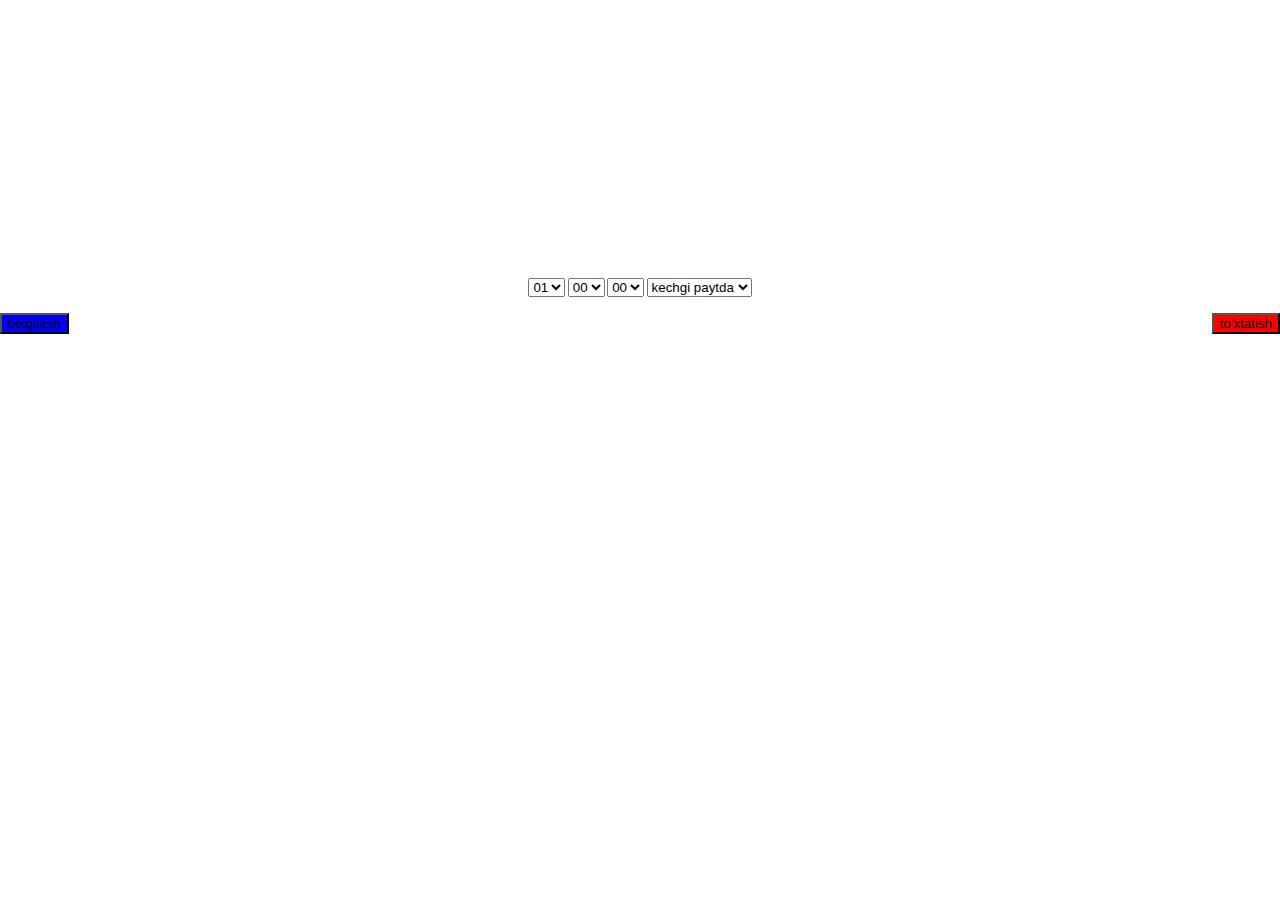
<file: hj.html>
<!DOCTYPE html>
<html lang="en">
<head>
    <meta charset="UTF-8">
    <meta http-equiv="X-UA-Compatible" content="IE=edge">
    <meta name="viewport" content="width=device-width, initial-scale=1.0">
    <title>Document</title>

		<link rel="stylesheet" href="sd.css">
	</head>
	<body>
		<div id='main-container'>
			<h2 id='clock'></h2>
		</div>

		<div id='alarm-container'>
			<h3>budulnik bulishi uchun jadval</h3>
				<label>
					<div>
					<select id='alarmhrs' ></select>
					</div>
				</label>
				<label>
					<div>
					<select id='alarmmins' ></select>
					</div>
				</label>
				<label>
					<div>
					<select id='alarmsecs' ></select>
					</div>
				</label>
				<label>
					<div>
						<select id="ampm">
							<option value="AM">kechgi paytda </option>
							<option value="PM">yoruqligda</option>
						</select>
					</div>
				</label>
				</div>
		</div>

		<div id='buttonHolder'>
			<div>
				<button  id='setButton' onClick='alarmSet()'>belgilash</button>
			</div>

			<div>
				<button  id='clearButton' onClick='alarmClear()'>to'xtatish</button>
			</div>
		</div>

		<script src="java.js"></script>
	</body>
</html>
</file>
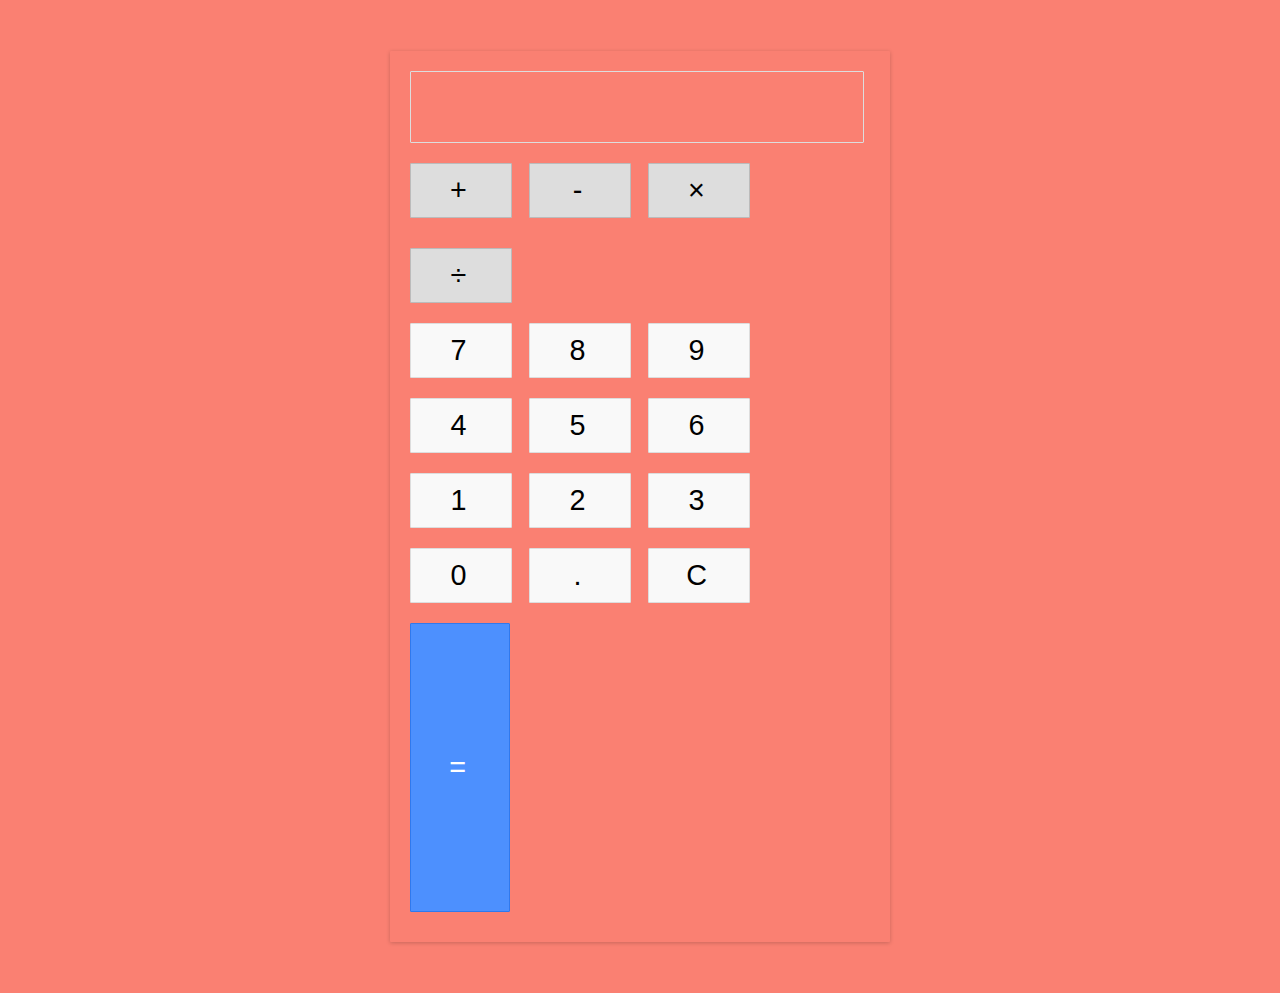
<file: inde.html>
<!DOCTYPE html>
<html lang="en">
<head>
    <meta charset="UTF-8">
    <meta http-equiv="X-UA-Compatible" content="IE=edge">
    <meta name="viewport" content="width=device-width, initial-scale=1.0">
    <title>Document</title>
    <link rel="stylesheet" href="sytl.css">
</head>
<body>
    <div class="calculator">
        <div class="input" id="input"></div>
        <div class="buttons">
          <div class="operators">
            <div>+</div>
            <div>-</div>
            <div>&times;</div>
            <div>&divide;</div>
          </div>
          <div class="leftPanel">
            <div class="numbers">
              <div>7</div>
              <div>8</div>
              <div>9</div>
            </div>
            <div class="numbers">
              <div>4</div>
              <div>5</div>
              <div>6</div>
            </div>
            <div class="numbers">
              <div>1</div>
              <div>2</div>
              <div>3</div>
            </div>
            <div class="numbers">
              <div>0</div>
              <div>.</div>
              <div id="clear">C</div>
            </div>
          </div>
          <div class="equal" id="result">=</div>
        </div>
      </div>
      <script src="scrip.js"></script>

</body>
</html>
</file>
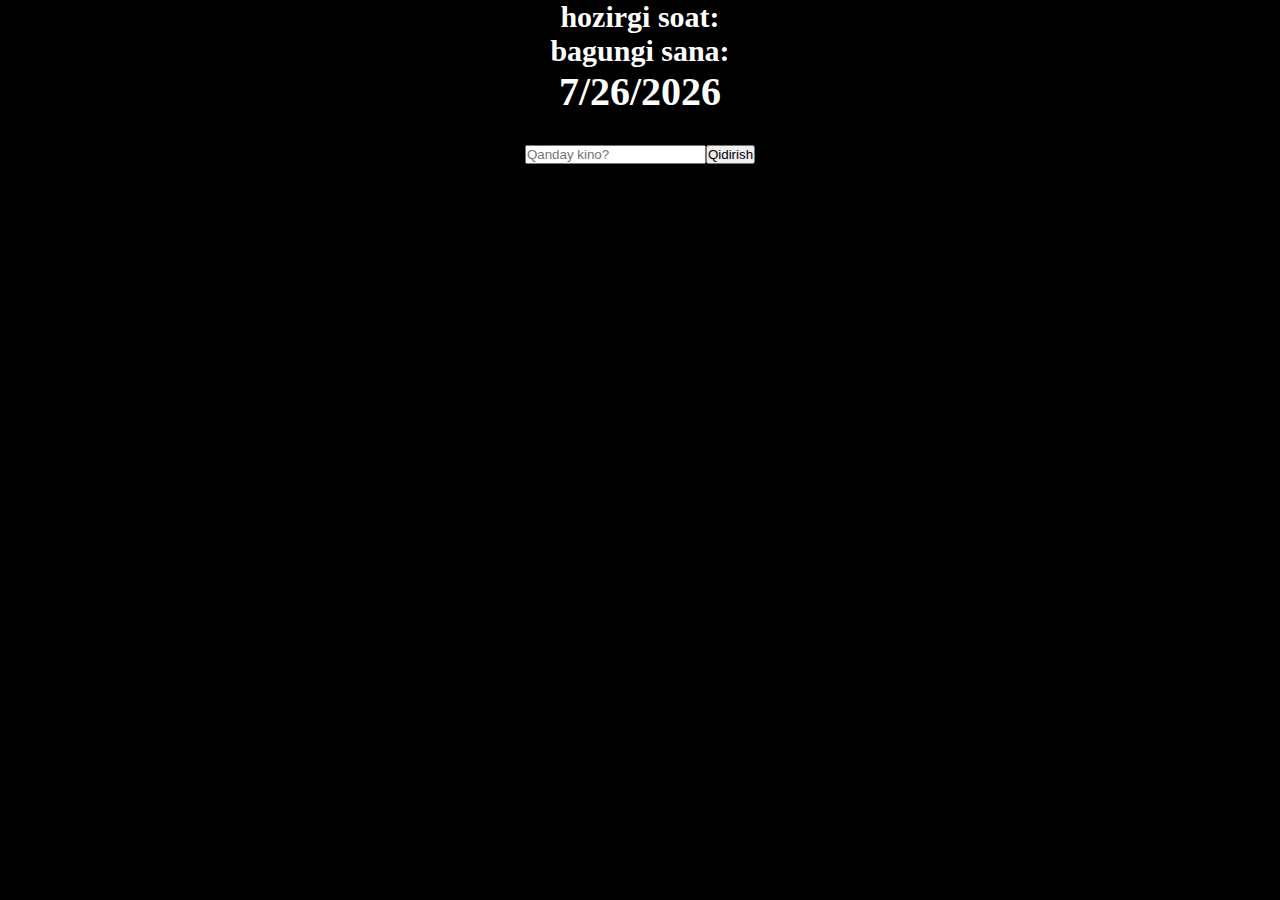
<file: kh.html>
<!DOCTYPE html>
<html lang="en">
<head>
    <meta charset="UTF-8">
    <meta http-equiv="X-UA-Compatible" content="IE=edge">
    <meta name="viewport" content="width=device-width, initial-scale=1.0">
    <title>Document</title>
    <link rel="stylesheet" href="sf.css">
</head>
<body>

    
<center id="gf">
    <h6 style="font-size:30px ;">hozirgi soat:</h6>
    <h3 id="clock" style="font-size: 40px;"></h3>

<h6 id="sana" style="font-size:30px ;">bagungi sana:</h6>
<h3 id="data" style="font-size: 40px;"></h3>

<script>
setInterval (function () {
let nov = new Date();
let date = document.getElementById("data");
date.innerHTML = nov.toLocaleDateString();
});

setInterval (function () {
let now = new Date();
let clock = document.getElementById("clock");
clock.innerHTML = now.toLocaleTimeString();
}, 1000);
</script>
</center>
    <div class="input-box">
        <input id="f" class="form-control w-50" type="text" placeholder="Qanday kino?">
        <button class="btn btn-danger" onclick="search_func()">Qidirish</button>
    </div>

    <div class="container kino-box">

    </div>

    <script>
        if('serviceWorker' in navigator) {
            navigator.serviceWorker.register('sw.js')
        }
    </script>
    
<script>
  let kinobox = document.querySelector(".kino-box")
function search_func() {
let input = document.querySelector("input")
fetch(`https://www.omdbapi.com/?s=${input.value}&apikey=787478be`)
.then(res => res.json())
.then(kinolar => {
    let barchaKino = kinolar.Search
    kinobox.innerHTML = ""
    kinobox.style.display = "flex";
    kinobox.style.flexWrap = "wrap";
    try {
        barchaKino.forEach(kino => {
            let div = document.createElement("div")
            div.setAttribute("class", "kino")
            div.innerHTML = `
            <div class="card m-3" style="width: 18rem;">
            <img class="card-img-top" src="${kino.Poster}" alt="Card image cap">
                <div class="card-body">
                    <h5 class="card-title">${kino.Title}</h5>
                    <p class="card-text">${kino.Year}</p>
                    <a href="#" class="btn btn-primary">Ko'proq ma'lumot</a>
                </div>
            </div>
            `
            kinobox.appendChild(div)
        })
    } catch (e) {
        alert("Kino topilmadi!!!")
    }
    ;
})
}

</script>
</body>
</html>
</file>
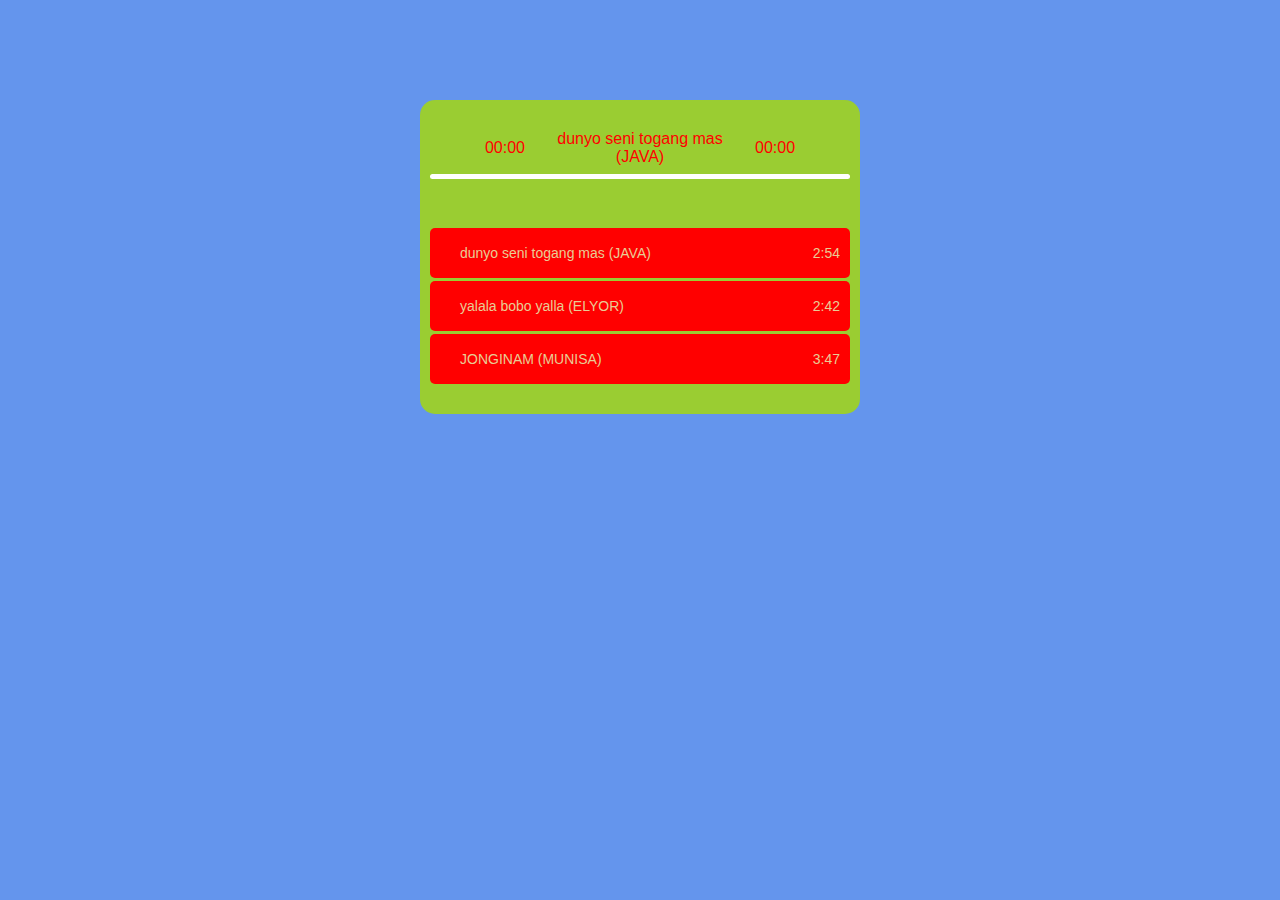
<file: kl.html>
<!DOCTYPE html>
<html lang="en" dir="ltr">
  <head>
    <meta charset="utf-8">
  <link rel="stylesheet" href="style.css">
    <script src="app.js" crossorigin="anonymous"></script>
    <title>MP3 Player</title>
    <link rel=stylesheet href="style.css" media=all> 
  </head>
  <body>


<audio id="myAudio" ontimeupdate="onTimeUpdate()">
 
  <source id="source-audio" src="" type="audio/mpeg">
  Your browser does not support the audio element.
</audio>

<div class="player-ctn">
  <div class="infos-ctn">
    <div class="timer">00:00</div>
    <div class="title"></div>
    <div class="duration">00:00</div>
  </div>
  <div id="myProgress">
    <div id="myBar"></div>
  </div>
  <div class="btn-ctn">
     <div class="btn-action first-btn" onclick="previous()">
        <div id="btn-faws-back">
          <i class='fas fa-step-backward'></i>
        </div>
     </div>
     <div class="btn-action" onclick="rewind()">
        <div id="btn-faws-rewind">
          <i class='fas fa-backward'></i>
        </div>
     </div>
     <div class="btn-action" onclick="toggleAudio()">
        <div id="btn-faws-play-pause">
          <i class='fas fa-play' id="icon-play"></i>
          <i class='fas fa-pause' id="icon-pause" style="display: none"></i>
        </div>
     </div>
     <div class="btn-play" onclick="forward()">
        <div id="btn-faws-forward">
          <i class='fas fa-forward'></i>
        </div>
     </div>
     <div class="btn-action" onclick="next()">
        <div id="btn-faws-next">
          <i class='fas fa-step-forward'></i>
        </div>
     </div>
     <div class="btn-mute" id="toggleMute" onclick="toggleMute()">
        <div id="btn-faws-volume">
          <i id="icon-vol-up" class='fas fa-volume-up'></i>
          <i id="icon-vol-mute" class='fas fa-volume-mute' style="display: none"></i>
        </div>
     </div>
  </div>
  <div class="playlist-ctn"></div>
</div>
<script src=app.js></script>

  </body>
</html>
</file>
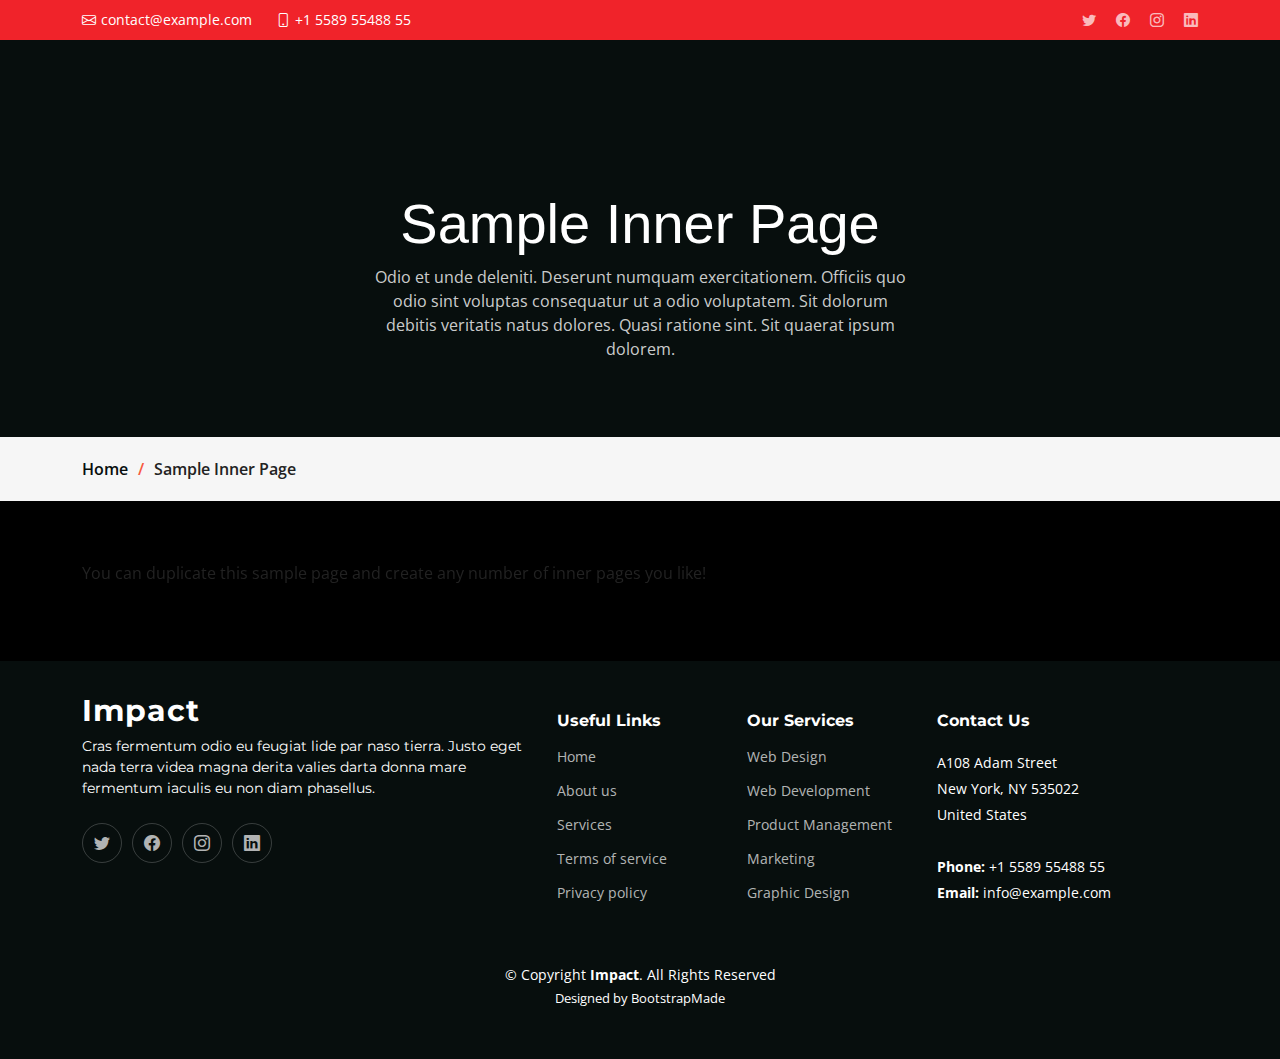
<file: sample-inner-page.html>
<!DOCTYPE html>
<html lang="en">

<head>
  <meta charset="utf-8">
  <meta content="width=device-width, initial-scale=1.0" name="viewport">

  <title>[Template] Sample Inner Page</title>
  <meta content="" name="description">
  <meta content="" name="keywords">

  <!-- Favicons -->
  <link href="assets/img/favicon.png" rel="icon">
  <link href="assets/img/apple-touch-icon.png" rel="apple-touch-icon">

  <!-- Google Fonts -->
  <link rel="preconnect" href="https://fonts.googleapis.com">
  <link rel="preconnect" href="https://fonts.gstatic.com" crossorigin>
  <link href="https://fonts.googleapis.com/css2?family=Open+Sans:ital,wght@0,300;0,400;0,500;0,600;0,700;1,300;1,400;1,600;1,700&family=Montserrat:ital,wght@0,300;0,400;0,500;0,600;0,700;1,300;1,400;1,500;1,600;1,700&family=Raleway:ital,wght@0,300;0,400;0,500;0,600;0,700;1,300;1,400;1,500;1,600;1,700&display=swap" rel="stylesheet">

  <!-- Vendor CSS Files -->
  <link href="assets/vendor/bootstrap/css/bootstrap.min.css" rel="stylesheet">
  <link href="assets/vendor/bootstrap-icons/bootstrap-icons.css" rel="stylesheet">
  <link href="assets/vendor/aos/aos.css" rel="stylesheet">
  <link href="assets/vendor/glightbox/css/glightbox.min.css" rel="stylesheet">
  <link href="assets/vendor/swiper/swiper-bundle.min.css" rel="stylesheet">

  <!-- Template Main CSS File -->
  <link href="assets/css/main.css" rel="stylesheet">

  <!-- =======================================================
  * Template Name: Impact - v1.1.1
  * Template URL: https://bootstrapmade.com/impact-bootstrap-business-website-template/
  * Author: BootstrapMade.com
  * License: https://bootstrapmade.com/license/
  ======================================================== -->
</head>

<body>

  <!-- ======= Header ======= -->
  <section id="topbar" class="topbar d-flex align-items-center">
    <div class="container d-flex justify-content-center justify-content-md-between">
      <div class="contact-info d-flex align-items-center">
        <i class="bi bi-envelope d-flex align-items-center"><a href="mailto:contact@example.com">contact@example.com</a></i>
        <i class="bi bi-phone d-flex align-items-center ms-4"><span>+1 5589 55488 55</span></i>
      </div>
      <div class="social-links d-none d-md-flex align-items-center">
        <a href="#" class="twitter"><i class="bi bi-twitter"></i></a>
        <a href="#" class="facebook"><i class="bi bi-facebook"></i></a>
        <a href="#" class="instagram"><i class="bi bi-instagram"></i></a>
        <a href="#" class="linkedin"><i class="bi bi-linkedin"></i></i></a>
      </div>
    </div>
  </section><!-- End Top Bar -->

  <header id="header" class="header d-flex align-items-center">

    <div class="container-fluid container-xl d-flex align-items-center justify-content-between">
      <a href="index.html" class="logo d-flex align-items-center">
        <!-- Uncomment the line below if you also wish to use an image logo -->
        <!-- <img src="assets/img/logo.png" alt=""> -->
        <h1>Impact<span>.</span></h1>
      </a>
      <nav id="navbar" class="navbar">
        <ul>
          <li><a href="#hero">Home</a></li>
          <li><a href="#about">About</a></li>
          <li><a href="#services">Services</a></li>
          <li><a href="#portfolio">Portfolio</a></li>
          <li><a href="#team">Team</a></li>
          <li><a href="blog.html">Blog</a></li>
          <li class="dropdown"><a href="#"><span>Drop Down</span> <i class="bi bi-chevron-down dropdown-indicator"></i></a>
            <ul>
              <li><a href="#">Drop Down 1</a></li>
              <li class="dropdown"><a href="#"><span>Deep Drop Down</span> <i class="bi bi-chevron-down dropdown-indicator"></i></a>
                <ul>
                  <li><a href="#">Deep Drop Down 1</a></li>
                  <li><a href="#">Deep Drop Down 2</a></li>
                  <li><a href="#">Deep Drop Down 3</a></li>
                  <li><a href="#">Deep Drop Down 4</a></li>
                  <li><a href="#">Deep Drop Down 5</a></li>
                </ul>
              </li>
              <li><a href="#">Drop Down 2</a></li>
              <li><a href="#">Drop Down 3</a></li>
              <li><a href="#">Drop Down 4</a></li>
            </ul>
          </li>
          <li><a href="#contact">Contact</a></li>
        </ul>
      </nav><!-- .navbar -->

      <i class="mobile-nav-toggle mobile-nav-show bi bi-list"></i>
      <i class="mobile-nav-toggle mobile-nav-hide d-none bi bi-x"></i>

    </div>
  </header><!-- End Header -->
  <!-- End Header -->

  <main id="main">

    <!-- ======= Breadcrumbs ======= -->
    <div class="breadcrumbs">
      <div class="page-header d-flex align-items-center" style="background-image: url('');">
        <div class="container position-relative">
          <div class="row d-flex justify-content-center">
            <div class="col-lg-6 text-center">
              <h2>Sample Inner Page</h2>
              <p>Odio et unde deleniti. Deserunt numquam exercitationem. Officiis quo odio sint voluptas consequatur ut a odio voluptatem. Sit dolorum debitis veritatis natus dolores. Quasi ratione sint. Sit quaerat ipsum dolorem.</p>
            </div>
          </div>
        </div>
      </div>
      <nav>
        <div class="container">
          <ol>
            <li><a href="index.html">Home</a></li>
            <li>Sample Inner Page</li>
          </ol>
        </div>
      </nav>
    </div><!-- End Breadcrumbs -->

    <section class="sample-page">
      <div class="container" data-aos="fade-up">

        <p>
          You can duplicate this sample page and create any number of inner pages you like!
        </p>

      </div>
    </section>

  </main><!-- End #main -->

  <!-- ======= Footer ======= -->
  <footer id="footer" class="footer">

    <div class="container">
      <div class="row gy-4">
        <div class="col-lg-5 col-md-12 footer-info">
          <a href="index.html" class="logo d-flex align-items-center">
            <span>Impact</span>
          </a>
          <p>Cras fermentum odio eu feugiat lide par naso tierra. Justo eget nada terra videa magna derita valies darta donna mare fermentum iaculis eu non diam phasellus.</p>
          <div class="social-links d-flex mt-4">
            <a href="#" class="twitter"><i class="bi bi-twitter"></i></a>
            <a href="#" class="facebook"><i class="bi bi-facebook"></i></a>
            <a href="#" class="instagram"><i class="bi bi-instagram"></i></a>
            <a href="#" class="linkedin"><i class="bi bi-linkedin"></i></a>
          </div>
        </div>

        <div class="col-lg-2 col-6 footer-links">
          <h4>Useful Links</h4>
          <ul>
            <li><a href="#">Home</a></li>
            <li><a href="#">About us</a></li>
            <li><a href="#">Services</a></li>
            <li><a href="#">Terms of service</a></li>
            <li><a href="#">Privacy policy</a></li>
          </ul>
        </div>

        <div class="col-lg-2 col-6 footer-links">
          <h4>Our Services</h4>
          <ul>
            <li><a href="#">Web Design</a></li>
            <li><a href="#">Web Development</a></li>
            <li><a href="#">Product Management</a></li>
            <li><a href="#">Marketing</a></li>
            <li><a href="#">Graphic Design</a></li>
          </ul>
        </div>

        <div class="col-lg-3 col-md-12 footer-contact text-center text-md-start">
          <h4>Contact Us</h4>
          <p>
            A108 Adam Street <br>
            New York, NY 535022<br>
            United States <br><br>
            <strong>Phone:</strong> +1 5589 55488 55<br>
            <strong>Email:</strong> info@example.com<br>
          </p>

        </div>

      </div>
    </div>

    <div class="container mt-4">
      <div class="copyright">
        &copy; Copyright <strong><span>Impact</span></strong>. All Rights Reserved
      </div>
      <div class="credits">
        <!-- All the links in the footer should remain intact. -->
        <!-- You can delete the links only if you purchased the pro version. -->
        <!-- Licensing information: https://bootstrapmade.com/license/ -->
        <!-- Purchase the pro version with working PHP/AJAX contact form: https://bootstrapmade.com/impact-bootstrap-business-website-template/ -->
        Designed by <a href="https://bootstrapmade.com/">BootstrapMade</a>
      </div>
    </div>

  </footer><!-- End Footer -->
  <!-- End Footer -->

  <a href="#" class="scroll-top d-flex align-items-center justify-content-center"><i class="bi bi-arrow-up-short"></i></a>

  <div id="preloader"></div>

  <!-- Vendor JS Files -->
  <script src="assets/vendor/bootstrap/js/bootstrap.bundle.min.js"></script>
  <script src="assets/vendor/aos/aos.js"></script>
  <script src="assets/vendor/glightbox/js/glightbox.min.js"></script>
  <script src="assets/vendor/purecounter/purecounter_vanilla.js"></script>
  <script src="assets/vendor/swiper/swiper-bundle.min.js"></script>
  <script src="assets/vendor/isotope-layout/isotope.pkgd.min.js"></script>
  <script src="assets/vendor/php-email-form/validate.js"></script>

  <!-- Template Main JS File -->
  <script src="assets/js/main.js"></script>

</body>

</html>
</file>
<file: sd.css>
* {
	box-sizing: border-box;
}

html {
    padding-top:50px;
}



body {
   
    margin: 0 auto;
    background: url('https://avatars.mds.yandex.net/i?id=7da9483d6472412b1c4f84afe944032d-4477047-images-thumbs&n=13');
    
    background-size: cover;
    background-position: center;
    background-repeat: no-repeat;
}

#clock {
    height:120px;
    font-size: 40px;
    font-family: arial;
    font-weight: bold;
    display: flex;
    justify-content: center;
    align-items: center;
  color: white;
}

h2 {
	text-align:center;
  

}

#alarm-container {
	text-align:center;
    font-family: Verdana;
    font-size: 0.6em;
    padding: 0.7em;
  color: white;
}

label {
	display:inline-block;
}

.timeofday {
    background-color: white;
}

.bigger {
    font-weight:bold;
    font-size: 18px;
}

#sounds {
    text-align: center;
    padding-top: 20px;
}

#setButton {
    float:left;
    background-color:blue;
    margin-top:10px;
}
#clearButton {
    float:right;
    background-color:red;
    margin-top:10px;
}
</file>
<file: sytl.css>
body {
    width: 500px;
    margin: 4% auto;
    font-family: 'Source Sans Pro', sans-serif;
    letter-spacing: 5px;
    font-size: 1.8rem;
    -moz-user-select: none;
    -webkit-user-select: none;
    -ms-user-select: none;
    background-color: salmon;
  }
  
  .calculator {
    padding: 20px;
    -webkit-box-shadow: 0px 1px 4px 0px rgba(0, 0, 0, 0.2);
    box-shadow: 0px 1px 4px 0px rgba(0, 0, 0, 0.2);
    border-radius: 1px;
  }
  
  .input {
    border: 1px solid #ddd;
    border-radius: 1px;
    height: 60px;
    padding-right: 15px;
    padding-top: 10px;
    text-align: right;
    margin-right: 6px;
    font-size: 2.5rem;
    overflow-x: auto;
    transition: all .2s ease-in-out;
  }
  
  .input:hover {
    border: 1px solid #bbb;
    -webkit-box-shadow: inset 0px 1px 4px 0px rgba(0, 0, 0, 0.2);
    box-shadow: inset 0px 1px 4px 0px rgba(0, 0, 0, 0.2);
  }
  
  .buttons {}
  
  .operators {}
  
  .operators div {
    display: inline-block;
    border: 1px solid #bbb;
    border-radius: 1px;
    width: 80px;
    text-align: center;
    padding: 10px;
    margin: 20px 4px 10px 0;
    cursor: pointer;
    background-color: #ddd;
    transition: border-color .2s ease-in-out, background-color .2s, box-shadow .2s;
  }
  
  .operators div:hover {
    background-color: black;
    -webkit-box-shadow: 0px 1px 4px 0px rgba(0, 0, 0, 0.2);
    box-shadow: 0px 1px 4px 0px rgba(0, 0, 0, 0.2);
    border-color: #aaa;
  }
  
  .operators div:active {
    font-weight: bold;
  }
  
  .leftPanel {
    display: inline-block;
  }
  
  .numbers div {
    display: inline-block;
    border: 1px solid #ddd;
    border-radius: 1px;
    width: 80px;
    text-align: center;
    padding: 10px;
    margin: 10px 4px 10px 0;
    cursor: pointer;
    background-color: #f9f9f9;
    transition: border-color .2s ease-in-out, background-color .2s, box-shadow .2s;
  }
  
  .numbers div:hover {
    background-color: #f1f1f1;
    -webkit-box-shadow: 0px 1px 4px 0px rgba(0, 0, 0, 0.2);
    box-shadow: 0px 1px 4px 0px rgba(0, 0, 0, 0.2);
    border-color: #bbb;
  }
  
  .numbers div:active {
    font-weight: bold;
  }
  
  div.equal {
    display: inline-block;
    border: 1px solid #3079ED;
    border-radius: 1px;
    width: 17%;
    text-align: center;
    padding: 127px 10px;
    margin: 10px 6px 10px 0;
    vertical-align: top;
    cursor: pointer;
    color: #FFF;
    background-color: #4d90fe;
    transition: all .2s ease-in-out;
  }
  
  div.equal:hover {
    background-color: #307CF9;
    -webkit-box-shadow: 0px 1px 4px 0px rgba(0, 0, 0, 0.2);
    box-shadow: 0px 1px 4px 0px rgba(0, 0, 0, 0.2);
    border-color: #1857BB;
  }
  
  div.equal:active {
    font-weight: bold;
  }
</file>
<file: sf.css>
* {
    margin: 0;
    padding: 0;
    box-sizing: border-box;
  }
  
  body {
    background-color: black;
    width: 100%;
    height: 100vh;
  }
  
  .input-box {
   
    margin: 100px;
    display: flex;
    justify-content: center;
    margin-top: 30px;
  }
center{
    
    color: white;
}
</file>
<file: style.css>
body{
  background-color: cornflowerblue;
  color: red;
  font-family: 'Roboto', sans-serif;
}
#myProgress {
  width: 420px;
   background-color: white; 
  cursor: pointer;
  border-radius: 10px;
}

#myBar {
  width: 0%;
  height: 5px;
  background-color: red;
  border-radius: 10px;
}

.logo {
  fill: red;
}

.btn-action{
  cursor: pointer;
  padding-top: 10px;
  width: 30px;
}

.btn-ctn, .infos-ctn{
  display: flex;
  align-items: center;
  justify-content: center;
}
.infos-ctn{
padding-top: 20px;
}

.btn-ctn > div {
 padding: 5px;
 margin-top: 18px;
 margin-bottom: 18px;
}

.infos-ctn > div {
 margin-bottom: 8px;
 color: red;
}

.first-btn{
  margin-left: 3px;
}

.duration{
  margin-left: 10px;
}

.title{
  margin-left: 10px;
  width: 210px;
  text-align: center;
}

.player-ctn{
  border-radius: 15px;
  width: 420px;
  padding: 10px;
  background-color: yellowgreen;
  margin:auto;
  margin-top: 100px;
}

.playlist-track-ctn{
  display: flex;
  background-color: red;
  margin-top: 3px;
  border-radius: 5px;
  cursor: pointer;
}
.playlist-track-ctn:last-child{
  
}

.playlist-track-ctn > div{
  margin:10px;
}
.playlist-info-track{
  width: 80%;
}
.playlist-info-track,.playlist-duration{
  padding-top: 7px;
  padding-bottom: 7px;
  color: #e9cc95;
  font-size: 14px;
  pointer-events: none;
}
.playlist-ctn{
   padding-bottom: 20px;
}
.active-track{
  background:red;
  color:  tomato !important;
  font-weight: bold;
  
}

.active-track > .playlist-info-track,.active-track >.playlist-duration,.active-track > .playlist-btn-play{
  color: tomato !important;
}


.playlist-btn-play{
  pointer-events: none;
  padding-top: 5px;
  padding-bottom: 5px;
}
.fas{
  color: red;
  font-size: 20px;
}
</file>
<file: assets/css/main.css>
:root {
  --font-default: "Open Sans", system-ui, -apple-system, "Segoe UI", Roboto, "Helvetica Neue", Arial, "Noto Sans", "Liberation Sans", sans-serif, "Apple Color Emoji", "Segoe UI Emoji", "Segoe UI Symbol", "Noto Color Emoji";
  --font-primary: "Montserrat", sans-serif;
  --font-secondary: "Poppins", sans-serif;
}

/* Colors */
:root {
  --color-default: #222222;
  --color-primary: #070e0d;
  --color-secondary: #f85a40;
}

/* Smooth scroll behavior */
:root {
  scroll-behavior: smooth;
}

/*--------------------------------------------------------------
# General
--------------------------------------------------------------*/
body {
  font-family: var(--font-default);
  color: var(--color-default);
  background-color: #000;
}

a {
  color: var(--color-primary);
  text-decoration: none;
}

a:hover {
  color: #217aad;
  text-decoration: none;
}

h1,
h2,
h3,
h4,
h5,
h6 {
  font-family: var(--font-primary);
}

/*--------------------------------------------------------------
# Sections & Section Header
--------------------------------------------------------------*/
section {
  padding: 60px 0;
  overflow: hidden;
}

.sections-bg {
  background-color: #f6f6f6;
}

.section-header {
  text-align: center;
  padding-bottom: 60px;
}


* {
margin: 0;
padding: 0;
box-sizing: border-box;
}

.container-fluid{
width: 410px;
margin: 50px auto;
padding: 10px;
margin-top: -300px;
margin-left: 100px;
}
.inputs {
padding: 2rem 0 2rem 0;
text-align: center;
justify-content: center;
}
.inputs input[type="text"] {
height: 3.5rem;
width: 20rem;
background: #212121;
font-weight: bold;
font-size: 1.1rem;
padding: 10px;
border: none;
background-color: white;
border: 2px solid #c2c2c2;
border-radius: 2px;
margin-right:4px ;
margin-left: 50px;
margin-top: 0px;
}
.inputs input[type="submit"] {
height: 3.2rem;
width: 6.5rem;
background: white;
font-weight: bold;
color: black;
font-size: 1.2rem;
margin-top: 20px;
border: none;
border-radius: 100px;
}
.display {
text-align: center;
width: 200px;
color: #16a864;
}
.wrapper {
margin: 0 9rem;
background-color: white;
height:150px;
margin: 50px auto;
border-radius: 2px;
height: 120px;
}
.wrapper h2{
padding: 5px 0;
text-align: center;
background: black;
color: white;
font-family: sans-serif;
}
.wrapper p{
margin:20px 20px;
margin-right: 20px;
text-align: left;
color: blueviolet;
font-size:23px;
}

.wrapper h2 span{
font-size: 26px;
color: white;
}
.wrapper p span{
color: green;
font-size: 25px;
}

#add {
outline: none;
background-color: blueviolet;
margin-left: 50px;
color: white;
}

#cityoutput {
margin-top: -100px;
outline: none;
width: 315px;
}

.wrapper {
margin-left:20px;
width: 200px;
border-radius: 10px;
margin-top: -130px;
width: 315px;
margin-left: -33px;
}

.section-header h2 {
  font-size: 32px;
  font-weight: 600;
  margin-bottom: 20px;
  padding-bottom: 20px;
  position: relative;
}

.section-header h2:after {
  content: "";
  position: absolute;
  display: block;
  width: 50px;
  height: 3px;
  background: var(--color-primary);
  left: 0;
  right: 0;
  bottom: 0;
  margin: auto;
}

.section-header p {
  margin-bottom: 0;
  color: #6f6f6f;
}

/*--------------------------------------------------------------
# Breadcrumbs
--------------------------------------------------------------*/
.breadcrumbs .page-header {
  padding: 60px 0 60px 0;
  min-height: 20vh;
  position: relative;
  background-color: var(--color-primary);
}

.breadcrumbs .page-header h2 {
  font-size: 56px;
  font-weight: 500;
  color: #fff;
  font-family: var(--font-secondary);
}

.breadcrumbs .page-header p {
  color: rgba(255, 255, 255, 0.8);
}

.breadcrumbs nav {
  background-color: #f6f6f6;
  padding: 20px 0;
}

.breadcrumbs nav ol {
  display: flex;
  flex-wrap: wrap;
  list-style: none;
  margin: 0;
  padding: 0;
  font-size: 16px;
  font-weight: 600;
  color: var(--color-default);
}

.breadcrumbs nav ol a {
  color: var(--color-primary);
  transition: 0.3s;
}

.breadcrumbs nav ol a:hover {
  text-decoration: underline;
}

.breadcrumbs nav ol li+li {
  padding-left: 10px;
}

.breadcrumbs nav ol li+li::before {
  display: inline-block;
  padding-right: 10px;
  color: var(--color-secondary);
  content: "/";
}

/*--------------------------------------------------------------
# Scroll top button
--------------------------------------------------------------*/
.scroll-top {
  position: fixed;
  visibility: hidden;
  opacity: 0;
  right: 15px;
  bottom: -15px;
  z-index: 99999;
  background: var(--color-secondary);
  width: 44px;
  height: 44px;
  border-radius: 50px;
  transition: all 0.4s;
}

.scroll-top i {
  font-size: 24px;
  color: #fff;
  line-height: 0;
}

.scroll-top:hover {
  background: rgba(248, 90, 64, 0.8);
  color: #fff;
}

.scroll-top.active {
  visibility: visible;
  opacity: 1;
  bottom: 15px;
}

/*--------------------------------------------------------------
# Preloader
--------------------------------------------------------------*/
#preloader {
  position: fixed;
  inset: 0;
  z-index: 999999;
  overflow: hidden;
  background: #fff;
  transition: all 0.6s ease-out;
}

#preloader:before {
  content: "";
  position: fixed;
  top: calc(50% - 30px);
  left: calc(50% - 30px);
  border: 6px solid #fff;
  border-color: var(--color-primary) transparent var(--color-primary) transparent;
  border-radius: 50%;
  width: 60px;
  height: 60px;
  -webkit-animation: animate-preloader 1.5s linear infinite;
  animation: animate-preloader 1.5s linear infinite;
}

@-webkit-keyframes animate-preloader {
  0% {
    transform: rotate(0deg);
  }

  100% {
    transform: rotate(360deg);
  }
}

@keyframes animate-preloader {
  0% {
    transform: rotate(0deg);
  }

  100% {
    transform: rotate(360deg);
  }
}

/*--------------------------------------------------------------
# Disable aos animation delay on mobile devices
--------------------------------------------------------------*/
@media screen and (max-width: 768px) {
  [data-aos-delay] {
    transition-delay: 0 !important;
  }
}

/*--------------------------------------------------------------
# Header
--------------------------------------------------------------*/
.topbar {
  background: #f0232a;
  height: 40px;
  font-size: 14px;
  transition: all 0.5s;
  color: #fff;
  padding: 0;
}

.topbar .contact-info i {
  font-style: normal;
  color: #fff;
  line-height: 0;
}

.topbar .contact-info i a,
.topbar .contact-info i span {
  padding-left: 5px;
  color: #fff;
}

@media (max-width: 575px) {

  .topbar .contact-info i a,
  .topbar .contact-info i span {
    font-size: 13px;
  }
}

.topbar .contact-info i a {
  line-height: 0;
  transition: 0.3s;
}

.topbar .contact-info i a:hover {
  color: #fff;
  text-decoration: underline;
}

.topbar .social-links a {
  color: rgba(255, 255, 255, 0.7);
  line-height: 0;
  transition: 0.3s;
  margin-left: 20px;
}

.topbar .social-links a:hover {
  color: #fff;
}

.header {
  transition: all 0.5s;
  z-index: 997;
  height: 90px;
  background-color: var(--color-primary);
}

.header.sticked {
  position: fixed;
  top: 0;
  right: 0;
  left: 0;
  height: 70px;
  box-shadow: 0px 2px 20px rgba(0, 0, 0, 0.1);
}

.header .logo img {
  max-height: 40px;
  margin-right: 6px;
}

.header .logo h1 {
  font-size: 30px;
  margin: 0;
  font-weight: 600;
  letter-spacing: 0.8px;
  color: #fff;
  font-family: var(--font-primary);
}

.header .logo h1 span {
  color: #f96f59;
}

.sticked-header-offset {
  margin-top: 70px;
}

section {
  scroll-margin-top: 70px;
}

/*--------------------------------------------------------------
# Desktop Navigation
--------------------------------------------------------------*/
@media (min-width: 1280px) {
  .navbar {
    padding: 0;
  }

  .navbar ul {
    margin: 0;
    padding: 0;
    display: flex;
    list-style: none;
    align-items: center;
  }

  .navbar li {
    position: relative;
  }

  .navbar>ul>li {
    white-space: nowrap;
    padding: 10px 0 10px 28px;
  }

  .navbar a,
  .navbar a:focus {
    display: flex;
    align-items: center;
    justify-content: space-between;
    padding: 0 3px;
    font-family: var(--font-secondary);
    font-size: 16px;
    font-weight: 600;
    color: rgba(255, 255, 255, 0.6);
    white-space: nowrap;
    transition: 0.3s;
    position: relative;
  }

  .navbar a i,
  .navbar a:focus i {
    font-size: 12px;
    line-height: 0;
    margin-left: 5px;
  }

  .navbar>ul>li>a:before {
    content: "";
    position: absolute;
    width: 100%;
    height: 2px;
    bottom: -6px;
    left: 0;
    background-color: var(--color-secondary);
    visibility: hidden;
    width: 0px;
    transition: all 0.3s ease-in-out 0s;
  }

  .navbar a:hover:before,
  .navbar li:hover>a:before,
  .navbar .active:before {
    visibility: visible;
    width: 100%;
  }

  .navbar a:hover,
  .navbar .active,
  .navbar .active:focus,
  .navbar li:hover>a {
    color: #fff;
  }

  .navbar .dropdown ul {
    display: block;
    position: absolute;
    left: 28px;
    top: calc(100% + 30px);
    margin: 0;
    padding: 10px 0;
    z-index: 99;
    opacity: 0;
    visibility: hidden;
    background: #fff;
    box-shadow: 0px 0px 30px rgba(127, 137, 161, 0.25);
    transition: 0.3s;
    border-radius: 4px;
  }

  .navbar .dropdown ul li {
    min-width: 200px;
  }

  .navbar .dropdown ul a {
    padding: 10px 20px;
    font-size: 15px;
    text-transform: none;
    font-weight: 600;
    color: #c70b0b;
  }

  .navbar .dropdown ul a i {
    font-size: 12px;
  }

  .navbar .dropdown ul a:hover,
  .navbar .dropdown ul .active:hover,
  .navbar .dropdown ul li:hover>a {
    color: var(--color-secondary);
  }

  .navbar .dropdown:hover>ul {
    opacity: 1;
    top: 100%;
    visibility: visible;
  }

  .navbar .dropdown .dropdown ul {
    top: 0;
    left: calc(100% - 30px);
    visibility: hidden;
  }

  .navbar .dropdown .dropdown:hover>ul {
    opacity: 1;
    top: 0;
    left: 100%;
    visibility: visible;
  }
}

@media (min-width: 1280px) and (max-width: 1366px) {
  .navbar .dropdown .dropdown ul {
    left: -90%;
  }

  .navbar .dropdown .dropdown:hover>ul {
    left: -100%;
  }
}

@media (min-width: 1280px) {

  .mobile-nav-show,
  .mobile-nav-hide {
    display: none;
  }
}

/*--------------------------------------------------------------
# Mobile Navigation
--------------------------------------------------------------*/
@media (max-width: 1279px) {
  .navbar {
    position: fixed;
    top: 0;
    right: -100%;
    width: 100%;
    max-width: 400px;
    bottom: 0;
    transition: 0.3s;
    z-index: 9997;
  }

  .navbar ul {
    position: absolute;
    inset: 0;
    padding: 50px 0 10px 0;
    margin: 0;
    background: rgba(194, 10, 10, 0.9);
    overflow-y: auto;
    transition: 0.3s;
    z-index: 9998;
  }

  .navbar a,
  .navbar a:focus {
    display: flex;
    align-items: center;
    justify-content: space-between;
    padding: 10px 20px;
    font-family: var(--font-primary);
    font-size: 15px;
    font-weight: 600;
    color: rgba(255, 255, 255, 0.7);
    white-space: nowrap;
    transition: 0.3s;
  }

  .navbar a i,
  .navbar a:focus i {
    font-size: 12px;
    line-height: 0;
    margin-left: 5px;
  }

  .navbar a:hover,
  .navbar .active,
  .navbar .active:focus,
  .navbar li:hover>a {
    color: #fff;
  }

  .navbar .getstarted,
  .navbar .getstarted:focus {
    background: var(--color-primary);
    padding: 8px 20px;
    border-radius: 4px;
    margin: 15px;
    color: #fff;
  }

  .navbar .getstarted:hover,
  .navbar .getstarted:focus:hover {
    color: #fff;
    background: rgba(160, 15, 17, 0.8);
  }

  .navbar .dropdown ul,
  .navbar .dropdown .dropdown ul {
    position: static;
    display: none;
    padding: 10px 0;
    margin: 10px 20px;
    transition: all 0.5s ease-in-out;
    background-color: #ea1919;
    border: 1px solid #d90808;
  }

  .navbar .dropdown>.dropdown-active,
  .navbar .dropdown .dropdown>.dropdown-active {
    display: block;
  }

  .mobile-nav-show {
    color: rgba(255, 255, 255, 0.6);
    font-size: 28px;
    cursor: pointer;
    line-height: 0;
    transition: 0.5s;
    z-index: 9999;
    margin-right: 10px;
  }

  .mobile-nav-hide {
    color: #fff;
    font-size: 32px;
    cursor: pointer;
    line-height: 0;
    transition: 0.5s;
    position: fixed;
    right: 20px;
    top: 20px;
    z-index: 9999;
  }

  .mobile-nav-active {
    overflow: hidden;
  }

  .mobile-nav-active .navbar {
    right: 0;
  }

  .mobile-nav-active .navbar:before {
    content: "";
    position: fixed;
    inset: 0;
    background: rgba(211, 12, 12, 0.8);
    z-index: 9996;
  }
}

/*--------------------------------------------------------------
# About Us Section
--------------------------------------------------------------*/
.about h3 {
  font-weight: 700;
  font-size: 28px;
  margin-bottom: 20px;
  font-family: var(--font-secondary);
}

.about .call-us {
  left: 10%;
  right: 10%;
  bottom: 0;
  background-color: #fff;
  box-shadow: 0px 2px 25px rgba(0, 0, 0, 0.08);
  padding: 20px;
  text-align: center;
}

.about .call-us h4 {
  font-size: 24px;
  font-weight: 700;
  margin-bottom: 5px;
}

.about .call-us p {
  font-size: 28px;
  font-weight: 700;
  color: var(--color-primary);
}

.about .content ul {
  list-style: none;
  padding: 0;
}

.about .content ul li {
  padding: 0 0 10px 30px;
  position: relative;
}

.about .content ul i {
  position: absolute;
  font-size: 20px;
  left: 0;
  top: -3px;
  color: var(--color-primary);
}

.about .content p:last-child {
  margin-bottom: 0;
}

.about .play-btn {
  width: 94px;
  height: 94px;
  background: radial-gradient(var(--color-primary) 50%, rgba(0, 131, 116, 0.4) 52%);
  border-radius: 50%;
  display: block;
  position: absolute;
  left: calc(50% - 47px);
  top: calc(50% - 47px);
  overflow: hidden;
}

.about .play-btn:before {
  content: "";
  position: absolute;
  width: 120px;
  height: 120px;
  -webkit-animation-delay: 0s;
  animation-delay: 0s;
  -webkit-animation: pulsate-btn 2s;
  animation: pulsate-btn 2s;
  -webkit-animation-direction: forwards;
  animation-direction: forwards;
  -webkit-animation-iteration-count: infinite;
  animation-iteration-count: infinite;
  -webkit-animation-timing-function: steps;
  animation-timing-function: steps;
  opacity: 1;
  border-radius: 50%;
  border: 5px solid rgba(0, 131, 116, 0.7);
  top: -15%;
  left: -15%;
  background: rgba(198, 16, 0, 0);
}

.about .play-btn:after {
  content: "";
  position: absolute;
  left: 50%;
  top: 50%;
  transform: translateX(-40%) translateY(-50%);
  width: 0;
  height: 0;
  border-top: 10px solid transparent;
  border-bottom: 10px solid transparent;
  border-left: 15px solid #fff;
  z-index: 100;
  transition: all 400ms cubic-bezier(0.55, 0.055, 0.675, 0.19);
}

.about .play-btn:hover:before {
  content: "";
  position: absolute;
  left: 50%;
  top: 50%;
  transform: translateX(-40%) translateY(-50%);
  width: 0;
  height: 0;
  border: none;
  border-top: 10px solid transparent;
  border-bottom: 10px solid transparent;
  border-left: 15px solid #fff;
  z-index: 200;
  -webkit-animation: none;
  animation: none;
  border-radius: 0;
}

.about .play-btn:hover:after {
  border-left: 15px solid var(--color-primary);
  transform: scale(20);
}

@-webkit-keyframes pulsate-btn {
  0% {
    transform: scale(0.6, 0.6);
    opacity: 1;
  }

  100% {
    transform: scale(1, 1);
    opacity: 0;
  }
}

@keyframes pulsate-btn {
  0% {
    transform: scale(0.6, 0.6);
    opacity: 1;
  }

  100% {
    transform: scale(1, 1);
    opacity: 0;
  }
}

/*--------------------------------------------------------------
# Clients Section
--------------------------------------------------------------*/
.clients {
  padding: 40px 0;
}

.clients .swiper {
  padding: 10px 0;
}

.clients .swiper-slide img {
  transition: 0.3s;
}

.clients .swiper-slide img:hover {
  transform: scale(1.1);
}

.clients .swiper-pagination {
  margin-top: 20px;
  position: relative;
}

.clients .swiper-pagination .swiper-pagination-bullet {
  width: 12px;
  height: 12px;
  background-color: #fff;
  opacity: 1;
  background-color: #ddd;
}

.clients .swiper-pagination .swiper-pagination-bullet-active {
  background-color: var(--color-primary);
}

/*--------------------------------------------------------------
# Stats Counter Section
--------------------------------------------------------------*/
.stats-counter {
  padding: 40px 0;
}

.stats-counter .stats-item {
  padding: 20px 0;
  border-bottom: 1px solid #e4e4e4;
}

.stats-counter .stats-item .purecounter {
  min-width: 90px;
  padding-right: 15px;
}

.stats-counter .stats-item i {
  font-size: 44px;
  line-height: 0;
  margin-right: 15px;
}

.stats-counter .stats-item span {
  font-size: 40px;
  display: block;
  font-weight: 700;
  color: var(--color-primary);
  line-height: 40px;
}

.stats-counter .stats-item p {
  margin: 0;
  font-family: var(--font-primary);
  font-size: 14px;
}

/*--------------------------------------------------------------
# Call To Action Section
--------------------------------------------------------------*/
.call-to-action .container {
  background: linear-gradient(rgba(0, 0, 0, 0.5), rgba(0, 0, 0, 0.5)), url("../img/cta-bg.jpg") center center;
  background-size: cover;
  padding: 100px 60px;
  border-radius: 15px;
  overflow: hidden;
}

.call-to-action h3 {
  color: #fff;
  font-size: 28px;
  font-weight: 700;
  margin-bottom: 20px;
}

.call-to-action p {
  color: #fff;
  margin-bottom: 20px;
}

.call-to-action .play-btn {
  width: 94px;
  height: 94px;
  margin-bottom: 20px;
  background: radial-gradient(var(--color-primary) 50%, rgba(0, 131, 116, 0.4) 52%);
  border-radius: 50%;
  display: inline-block;
  position: relative;
  overflow: hidden;
}

.call-to-action .play-btn:before {
  content: "";
  position: absolute;
  width: 120px;
  height: 120px;
  -webkit-animation-delay: 0s;
  animation-delay: 0s;
  -webkit-animation: pulsate-btn 2s;
  animation: pulsate-btn 2s;
  -webkit-animation-direction: forwards;
  animation-direction: forwards;
  -webkit-animation-iteration-count: infinite;
  animation-iteration-count: infinite;
  -webkit-animation-timing-function: steps;
  animation-timing-function: steps;
  opacity: 1;
  border-radius: 50%;
  border: 5px solid rgba(201, 10, 10, 0.7);
  top: -15%;
  left: -15%;
  background: rgba(198, 16, 0, 0);
}

.call-to-action .play-btn:after {
  content: "";
  position: absolute;
  left: 50%;
  top: 50%;
  transform: translateX(-40%) translateY(-50%);
  width: 0;
  height: 0;
  border-top: 10px solid transparent;
  border-bottom: 10px solid transparent;
  border-left: 15px solid #fff;
  z-index: 100;
  transition: all 400ms cubic-bezier(0.55, 0.055, 0.675, 0.19);
}

.call-to-action .play-btn:hover:before {
  content: "";
  position: absolute;
  left: 50%;
  top: 50%;
  transform: translateX(-40%) translateY(-50%);
  width: 0;
  height: 0;
  border: none;
  border-top: 10px solid transparent;
  border-bottom: 10px solid transparent;
  border-left: 15px solid #fff;
  z-index: 200;
  -webkit-animation: none;
  animation: none;
  border-radius: 0;
}

.call-to-action .play-btn:hover:after {
  border-left: 15px solid var(--color-primary);
  transform: scale(20);
}

.call-to-action .cta-btn {
  font-family: var(--font-primary);
  font-weight: 500;
  font-size: 16px;
  letter-spacing: 1px;
  display: inline-block;
  padding: 12px 48px;
  border-radius: 50px;
  transition: 0.5s;
  margin: 10px;
  border: 2px solid #fff;
  color: #fff;
}

.call-to-action .cta-btn:hover {
  background: var(--color-primary);
  border: 2px solid var(--color-primary);
}

@keyframes pulsate-btn {
  0% {
    transform: scale(0.6, 0.6);
    opacity: 1;
  }

  100% {
    transform: scale(1, 1);
    opacity: 0;
  }
}

/*--------------------------------------------------------------
# Our Services Section
--------------------------------------------------------------*/
.services {
  padding: 60px 0;
}

.services .service-item {
  padding: 40px;
  background: #fff;
  height: 100%;
  border-radius: 10px;
}

.services .service-item .icon {
  width: 48px;
  height: 48px;
  position: relative;
  margin-bottom: 50px;
}

.services .service-item .icon i {
  color: var(--color-default);
  font-size: 56px;
  transition: ease-in-out 0.3s;
  z-index: 2;
  position: relative;
}

.services .service-item .icon:before {
  position: absolute;
  content: "";
  height: 100%;
  width: 100%;
  background: #eeeeee;
  border-radius: 50px;
  z-index: 1;
  top: 10px;
  right: -20px;
  transition: 0.3s;
}

.services .service-item h3 {
  color: var(--color-default);
  font-weight: 700;
  margin: 0 0 20px 0;
  padding-bottom: 8px;
  font-size: 22px;
  position: relative;
  display: inline-block;
  border-bottom: 4px solid #eeeeee;
  transition: 0.3s;
}

.services .service-item p {
  line-height: 24px;
  font-size: 14px;
  margin-bottom: 0;
}

.services .service-item .readmore {
  margin-top: 15px;
  display: inline-block;
  color: var(--color-primary);
}

.services .service-item:hover .icon:before {
  background: #00b6a1;
}

.services .service-item:hover h3 {
  border-color: var(--color-primary);
}

/*--------------------------------------------------------------
# Testimonials Section
--------------------------------------------------------------*/
.testimonials .testimonial-wrap {
  padding-left: 10px;
}

.testimonials .testimonial-item {
  box-sizing: content-box;
  padding: 30px;
  margin: 30px 10px;
  box-shadow: 0px 0 15px rgba(0, 0, 0, 0.1);
  position: relative;
  background: #fff;
  border-radius: 10px;
}

.testimonials .testimonial-item .testimonial-img {
  width: 90px;
  border-radius: 50px;
  margin-right: 15px;
}

.testimonials .testimonial-item h3 {
  font-size: 18px;
  font-weight: bold;
  margin: 10px 0 5px 0;
  color: #000;
}

.testimonials .testimonial-item h4 {
  font-size: 14px;
  color: #999;
  margin: 0;
}

.testimonials .testimonial-item .stars {
  margin: 10px 0;
}

.testimonials .testimonial-item .stars i {
  color: #ffc107;
  margin: 0 1px;
}

.testimonials .testimonial-item .quote-icon-left,
.testimonials .testimonial-item .quote-icon-right {
  color: #009d8b;
  font-size: 26px;
  line-height: 0;
}

.testimonials .testimonial-item .quote-icon-left {
  display: inline-block;
  left: -5px;
  position: relative;
}

.testimonials .testimonial-item .quote-icon-right {
  display: inline-block;
  right: -5px;
  position: relative;
  top: 10px;
  transform: scale(-1, -1);
}

.testimonials .testimonial-item p {
  font-style: italic;
  margin: 15px auto 15px auto;
}

.testimonials .swiper-pagination {
  margin-top: 20px;
  position: relative;
}

.testimonials .swiper-pagination .swiper-pagination-bullet {
  width: 12px;
  height: 12px;
  background-color: rgba(0, 0, 0, 0.2);
  opacity: 1;
}

.testimonials .swiper-pagination .swiper-pagination-bullet-active {
  background-color: var(--color-primary);
}

@media (max-width: 767px) {
  .testimonials .testimonial-wrap {
    padding-left: 0;
  }

  .testimonials .testimonial-item {
    padding: 30px;
    margin: 15px;
  }

  .testimonials .testimonial-item .testimonial-img {
    position: static;
    left: auto;
  }
}

/*--------------------------------------------------------------
# Portfolio Section
--------------------------------------------------------------*/
.portfolio .portfolio-flters {
  padding: 0 0 20px 0;
  margin: 0 auto;
  list-style: none;
  text-align: center;
}

.portfolio .portfolio-flters li {
  cursor: pointer;
  display: inline-block;
  padding: 0;
  font-size: 18px;
  font-weight: 500;
  margin: 0 10px;
  line-height: 1;
  transition: all 0.3s ease-in-out;
}

.portfolio .portfolio-flters li:hover,
.portfolio .portfolio-flters li.filter-active {
  color: var(--color-primary);
}

.portfolio .portfolio-flters li:first-child {
  margin-left: 0;
}

.portfolio .portfolio-flters li:last-child {
  margin-right: 0;
}

@media (max-width: 575px) {
  .portfolio .portfolio-flters li {
    font-size: 14px;
    margin: 0 5px;
  }
}

.portfolio .portfolio-wrap {
  box-shadow: 0px 10px 30px rgba(0, 0, 0, 0.1);
  border-radius: 10px;
  height: 100%;
  overflow: hidden;
}

.portfolio .portfolio-wrap img {
  transition: 0.3s;
  position: relative;
  z-index: 1;
}

.portfolio .portfolio-wrap .portfolio-info {
  padding: 25px 20px;
  background-color: #fff;
  position: relative;
  border-top: 1px solid #f3f3f3;
  z-index: 2;
}

.portfolio .portfolio-wrap .portfolio-info h4 {
  font-size: 18px;
  font-weight: 600;
  padding-right: 50px;
}

.portfolio .portfolio-wrap .portfolio-info h4 a {
  color: var(--color-default);
  transition: 0.3s;
}

.portfolio .portfolio-wrap .portfolio-info h4 a:hover {
  color: var(--color-primary);
}

.portfolio .portfolio-wrap .portfolio-info p {
  color: #6c757d;
  font-size: 14px;
  margin-bottom: 0;
  padding-right: 50px;
}

.portfolio .portfolio-wrap:hover img {
  transform: scale(1.1);
}

/*--------------------------------------------------------------
# Portfolio Details Section
--------------------------------------------------------------*/
.portfolio-details .portfolio-details-slider img {
  width: 100%;
}

.portfolio-details .portfolio-details-slider .swiper-pagination .swiper-pagination-bullet {
  width: 12px;
  height: 12px;
  background-color: rgba(255, 255, 255, 0.7);
  opacity: 1;
}

.portfolio-details .portfolio-details-slider .swiper-pagination .swiper-pagination-bullet-active {
  background-color: var(--color-primary);
}

.portfolio-details .swiper-button-prev,
.portfolio-details .swiper-button-next {
  width: 48px;
  height: 48px;
}

.portfolio-details .swiper-button-prev:after,
.portfolio-details .swiper-button-next:after {
  color: rgba(255, 255, 255, 0.8);
  background-color: rgba(0, 0, 0, 0.2);
  font-size: 24px;
  border-radius: 50%;
  width: 48px;
  height: 48px;
  display: flex;
  align-items: center;
  justify-content: center;
  transition: 0.3s;
}

.portfolio-details .swiper-button-prev:hover:after,
.portfolio-details .swiper-button-next:hover:after {
  background-color: rgba(0, 0, 0, 0.6);
}

@media (max-width: 575px) {

  .portfolio-details .swiper-button-prev,
  .portfolio-details .swiper-button-next {
    display: none;
  }
}

.portfolio-details .portfolio-info h3 {
  font-size: 22px;
  font-weight: 700;
  margin-bottom: 20px;
  padding-bottom: 20px;
  position: relative;
}

.portfolio-details .portfolio-info h3:after {
  content: "";
  position: absolute;
  display: block;
  width: 50px;
  height: 3px;
  background: var(--color-primary);
  left: 0;
  bottom: 0;
}

.portfolio-details .portfolio-info ul {
  list-style: none;
  padding: 0;
  font-size: 15px;
}

.portfolio-details .portfolio-info ul li {
  display: flex;
  flex-direction: column;
  padding-bottom: 15px;
  font-size: 16px;
}

.portfolio-details .portfolio-info ul strong {
  text-transform: uppercase;
  font-weight: 400;
  color: #9c9c9c;
  font-size: 12px;
}

.portfolio-details .portfolio-info .btn-visit {
  padding: 8px 40px;
  background: var(--color-primary);
  color: #fff;
  border-radius: 50px;
  transition: 0.3s;
}

.portfolio-details .portfolio-info .btn-visit:hover {
  background: #e61414;
}

.portfolio-details .portfolio-description h2 {
  font-size: 26px;
  font-weight: 700;
  margin-bottom: 20px;
}

.portfolio-details .portfolio-description p {
  padding: 0;
}

.portfolio-details .portfolio-description .testimonial-item {
  padding: 30px 30px 0 30px;
  position: relative;
  background: white;
  height: 100%;
  margin-bottom: 50px;
}

.portfolio-details .portfolio-description .testimonial-item .testimonial-img {
  width: 90px;
  border-radius: 50px;
  border: 6px solid #fff;
  float: left;
  margin: 0 10px 0 0;
}

.portfolio-details .portfolio-description .testimonial-item h3 {
  font-size: 18px;
  font-weight: bold;
  margin: 15px 0 5px 0;
  padding-top: 20px;
}

.portfolio-details .portfolio-description .testimonial-item h4 {
  font-size: 14px;
  color: #6c757d;
  margin: 0;
}

.portfolio-details .portfolio-description .testimonial-item .quote-icon-left,
.portfolio-details .portfolio-description .testimonial-item .quote-icon-right {
  color: #c61313;
  font-size: 26px;
  line-height: 0;
}

.portfolio-details .portfolio-description .testimonial-item .quote-icon-left {
  display: inline-block;
  left: -5px;
  position: relative;
}

.portfolio-details .portfolio-description .testimonial-item .quote-icon-right {
  display: inline-block;
  right: -5px;
  position: relative;
  top: 10px;
  transform: scale(-1, -1);
}

.portfolio-details .portfolio-description .testimonial-item p {
  font-style: italic;
  margin: 0 0 15px 0 0 0;
  padding: 0;
}

/*--------------------------------------------------------------
# Our Team Section
--------------------------------------------------------------*/
.team .member {
  text-align: center;
  background: #fff;
  border-radius: 10px;
  padding: 15px;
  overflow: hidden;
  box-shadow: 0px 2px 25px rgba(0, 0, 0, 0.1);
}

.team .member img {
  border-radius: 10px;
  overflow: hidden;
}

.team .member .member-content {
  padding: 0 20px 30px 20px;
}

.team .member h4 {
  font-weight: 700;
  margin-top: 16px;
  margin-bottom: 2px;
  font-size: 20px;
}

.team .member span {
  font-style: italic;
  display: block;
  font-size: 14px;
  color: #6c757d;
}

.team .member p {
  padding-top: 10px;
  font-size: 14px;
  font-style: italic;
  color: #6c757d;
}

.team .member .social {
  margin-top: 15px;
  margin-bottom: 10px;
  display: flex;
  align-items: center;
  justify-content: space-around;
}

.team .member .social a {
  color: #a2a2a2;
  transition: 0.3s;
  border-radius: 50%;
  width: 40px;
  height: 40px;
  display: flex;
  align-items: center;
  justify-content: center;
  border: 1px solid #bbbbbb;
}

.team .member .social a:hover {
  color: var(--color-primary);
  border-color: var(--color-primary);
}

.team .member .social i {
  font-size: 18px;
  margin: 0 2px;
}

/*--------------------------------------------------------------
# Pricing Section
--------------------------------------------------------------*/
.pricing .pricing-item {
  padding: 60px 40px;
  box-shadow: 0 3px 20px -2px rgba(108, 117, 125, 0.15);
  background: #fff;
  height: 100%;
  position: relative;
  border-radius: 15px;
}

.pricing h3 {
  font-weight: 600;
  margin-bottom: 15px;
  font-size: 20px;
  color: #555555;
  text-align: center;
}

.pricing .icon {
  margin: 30px auto 30px auto;
  width: 70px;
  height: 70px;
  background: var(--color-primary);
  border-radius: 50%;
  display: flex;
  align-items: center;
  justify-content: center;
  transition: 0.3s;
  transform-style: preserve-3d;
}

.pricing .icon i {
  color: #fff;
  font-size: 28px;
  transition: ease-in-out 0.3s;
  line-height: 0;
}

.pricing .icon::before {
  position: absolute;
  content: "";
  height: 86px;
  width: 86px;
  border-radius: 50%;
  background: #87c1bb;
  transition: all 0.3s ease-out 0s;
  transform: translateZ(-1px);
}

.pricing .icon::after {
  position: absolute;
  content: "";
  height: 102px;
  width: 102px;
  border-radius: 50%;
  background: #d2eeeb;
  transition: all 0.3s ease-out 0s;
  transform: translateZ(-2px);
}

.pricing h4 {
  font-size: 48px;
  color: var(--color-secondary);
  font-weight: 700;
  font-family: var(--font-secondary);
  margin-bottom: 0;
  text-align: center;
}

.pricing h4 sup {
  font-size: 28px;
}

.pricing h4 span {
  color: rgba(108, 117, 125, 0.8);
  font-size: 18px;
  font-weight: 400;
}

.pricing ul {
  padding: 20px 0;
  list-style: none;
  color: #6c757d;
  text-align: left;
  line-height: 20px;
}

.pricing ul li {
  padding: 10px 0;
  display: flex;
  align-items: center;
}

.pricing ul i {
  color: #059652;
  font-size: 24px;
  padding-right: 3px;
}

.pricing ul .na {
  color: rgba(108, 117, 125, 0.5);
}

.pricing ul .na i {
  color: rgba(108, 117, 125, 0.5);
}

.pricing ul .na span {
  text-decoration: line-through;
}

.pricing .buy-btn {
  display: inline-block;
  padding: 10px 40px;
  border-radius: 50px;
  color: var(--color-primary);
  border: 1px solid rgba(0, 131, 116, 0.2);
  transition: none;
  font-size: 16px;
  font-weight: 600;
  font-family: var(--font-primary);
  transition: 0.3s;
}

.pricing .buy-btn:hover {
  background: var(--color-primary);
  color: #fff;
}

.pricing .featured {
  z-index: 10;
  border: 3px solid var(--color-primary);
}

@media (min-width: 992px) {
  .pricing .featured {
    transform: scale(1.15);
  }
}

/*--------------------------------------------------------------
# Frequently Asked Questions Section
--------------------------------------------------------------*/
.faq .content h3 {
  font-weight: 400;
  font-size: 34px;
}

.faq .content h4 {
  font-size: 20px;
  font-weight: 700;
  margin-top: 5px;
}

.faq .content p {
  font-size: 15px;
  color: #6c757d;
}

.faq .accordion-item {
  border: 0;
  margin-bottom: 20px;
  box-shadow: 0px 5px 25px 0px rgba(0, 0, 0, 0.06);
  border-radius: 10px;
}

.faq .accordion-item:last-child {
  margin-bottom: 0;
}

.faq .accordion-collapse {
  border: 0;
}

.faq .accordion-button {
  padding: 20px 50px 20px 20px;
  font-weight: 600;
  border: 0;
  font-size: 18px;
  line-height: 24px;
  color: var(--color-default);
  text-align: left;
  background: #fff;
  box-shadow: none;
  border-radius: 10px;
}

.faq .accordion-button .num {
  padding-right: 10px;
  font-size: 20px;
  line-height: 0;
  color: var(--color-primary);
}

.faq .accordion-button:not(.collapsed) {
  color: var(--color-primary);
  border-bottom: 0;
  box-shadow: none;
}

.faq .accordion-button:after {
  position: absolute;
  right: 20px;
  top: 20px;
}

.faq .accordion-body {
  padding: 0 40px 30px 45px;
  border: 0;
  border-radius: 10px;
  background: #fff;
  box-shadow: none;
}

/*--------------------------------------------------------------
# Recent Blog Posts Section
--------------------------------------------------------------*/
.recent-posts article {
  box-shadow: 0 4px 16px rgba(0, 0, 0, 0.1);
  background-color: #fff;
  padding: 30px;
  height: 100%;
  border-radius: 10px;
  overflow: hidden;
}

.recent-posts .post-img {
  max-height: 240px;
  margin: -30px -30px 15px -30px;
  overflow: hidden;
}

.recent-posts .post-category {
  font-size: 16px;
  color: #6f6f6f;
  margin-bottom: 10px;
}

.recent-posts .title {
  font-size: 22px;
  font-weight: 700;
  padding: 0;
  margin: 0 0 20px 0;
}

.recent-posts .title a {
  color: var(--color-default);
  transition: 0.3s;
}

.recent-posts .title a:hover {
  color: var(--color-primary);
}

.recent-posts .post-author-img {
  width: 50px;
  border-radius: 50%;
  margin-right: 15px;
}

.recent-posts .post-author {
  font-weight: 600;
  margin-bottom: 5px;
}

.recent-posts .post-date {
  font-size: 14px;
  color: #3c3c3c;
  margin-bottom: 0;
}

/*--------------------------------------------------------------
# Contact Section
--------------------------------------------------------------*/
.contact .info-container {
  background-color: var(--color-primary);
  height: 100%;
  padding: 20px;
  border-radius: 10px 0 0 10px;
  box-shadow: 0px 2px 25px rgba(0, 0, 0, 0.1);
}

.contact .info-item {
  width: 100%;
  background-color: #009282;
  margin-bottom: 20px;
  padding: 20px;
  border-radius: 10px;
  color: #fff;
}

.contact .info-item:last-child {
  margin-bottom: 0;
}

.contact .info-item i {
  font-size: 20px;
  color: #fff;
  float: left;
  width: 44px;
  height: 44px;
  background-color: rgba(255, 255, 255, 0.2);
  display: flex;
  justify-content: center;
  align-items: center;
  border-radius: 50px;
  transition: all 0.3s ease-in-out;
  margin-right: 15px;
}

.contact .info-item h4 {
  padding: 0;
  font-size: 20px;
  font-weight: 600;
  margin-bottom: 5px;
}

.contact .info-item p {
  padding: 0;
  margin-bottom: 0;
  font-size: 14px;
}

.contact .info-item:hover i {
  background: #fff;
  color: var(--color-primary);
}

.contact .php-email-form {
  width: 100%;
  height: 100%;
  background: #fff;
  box-shadow: 0px 2px 25px rgba(0, 0, 0, 0.1);
  padding: 30px;
  border-radius: 0 10px 10px 0;
}

.contact .php-email-form .form-group {
  padding-bottom: 8px;
}

.contact .php-email-form .error-message {
  display: none;
  color: #fff;
  background: #df1529;
  text-align: left;
  padding: 15px;
  font-weight: 600;
}

.contact .php-email-form .error-message br+br {
  margin-top: 25px;
}

.contact .php-email-form .sent-message {
  display: none;
  color: #fff;
  background: #059652;
  text-align: center;
  padding: 15px;
  font-weight: 600;
}

.contact .php-email-form .loading {
  display: none;
  background: #fff;
  text-align: center;
  padding: 15px;
}

.contact .php-email-form .loading:before {
  content: "";
  display: inline-block;
  border-radius: 50%;
  width: 24px;
  height: 24px;
  margin: 0 10px -6px 0;
  border: 3px solid #960505;
  border-top-color: #fff;
  -webkit-animation: animate-loading 1s linear infinite;
  animation: animate-loading 1s linear infinite;
}

.contact .php-email-form input,
.contact .php-email-form textarea {
  border-radius: 0;
  box-shadow: none;
  font-size: 14px;
}

.contact .php-email-form input[type=text],
.contact .php-email-form input[type=email],
.contact .php-email-form textarea {
  padding: 12px 15px;
}

.contact .php-email-form input[type=text]:focus,
.contact .php-email-form input[type=email]:focus,
.contact .php-email-form textarea:focus {
  border-color: var(--color-primary);
}

.contact .php-email-form textarea {
  padding: 10px 12px;
}

.contact .php-email-form button[type=submit] {
  background: var(--color-primary);
  border: 0;
  padding: 14px 45px;
  color: #fff;
  transition: 0.4s;
  border-radius: 50px;
}

.contact .php-email-form button[type=submit]:hover {
  background: rgba(0, 131, 116, 0.8);
}

@-webkit-keyframes animate-loading {
  0% {
    transform: rotate(0deg);
  }

  100% {
    transform: rotate(360deg);
  }
}

@keyframes animate-loading {
  0% {
    transform: rotate(0deg);
  }

  100% {
    transform: rotate(360deg);
  }
}

/*--------------------------------------------------------------
# Hero Section
--------------------------------------------------------------*/
.hero {
  width: 100%;
  position: relative;
  background: var(--color-primary);
  padding: 60px 0 0 0;
}

@media (min-width: 1365px) {
  .hero {
    background-attachment: fixed;
  }
}

.hero h2 {
  font-size: 48px;
  font-weight: 700;
  margin-bottom: 20px;
  color: #fff;
}

.hero p {
  color: rgba(255, 255, 255, 0.6);
  font-weight: 400;
  margin-bottom: 30px;
}

.hero .btn-get-started {
  font-family: var(--font-primary);
  font-weight: 500;
  font-size: 15px;
  letter-spacing: 1px;
  display: inline-block;
  padding: 14px 40px;
  border-radius: 50px;
  transition: 0.3s;
  color: #fff;
  background: rgba(255, 255, 255, 0.1);
  box-shadow: 0 0 15px rgba(0, 0, 0, 0.08);
  border: 2px solid rgba(255, 255, 255, 0.1);
}

.hero .btn-get-started:hover {
  border-color: rgba(255, 255, 255, 0.5);
}

.hero .btn-watch-video {
  font-size: 16px;
  transition: 0.5s;
  margin-left: 25px;
  color: #fff;
  font-weight: 600;
}

.hero .btn-watch-video i {
  color: rgba(255, 255, 255, 0.5);
  font-size: 32px;
  transition: 0.3s;
  line-height: 0;
  margin-right: 8px;
}

.hero .btn-watch-video:hover i {
  color: #fff;
}

@media (max-width: 640px) {
  .hero h2 {
    font-size: 36px;
  }

  .hero .btn-get-started,
  .hero .btn-watch-video {
    font-size: 14px;
  }
}

.hero .icon-boxes {
  padding-bottom: 60px;
}

@media (min-width: 1200px) {
  .hero .icon-boxes:before {
    content: "";
    position: absolute;
    bottom: 0;
    left: 0;
    right: 0;
    height: calc(50% + 20px);
    background-color: #fff;
  }
}

.hero .icon-box {
  padding: 60px 30px;
  position: relative;
  overflow: hidden;
  background: #008d7d;
  box-shadow: 0 0 29px 0 rgba(0, 0, 0, 0.08);
  transition: all 0.3s ease-in-out;
  border-radius: 8px;
  z-index: 1;
  height: 100%;
  width: 100%;
  text-align: center;
}

.hero .icon-box .title {
  font-weight: 700;
  margin-bottom: 15px;
  font-size: 24px;
}

.hero .icon-box .title a {
  color: #fff;
  transition: 0.3s;
}

.hero .icon-box .icon {
  margin-bottom: 20px;
  padding-top: 10px;
  display: inline-block;
  transition: all 0.3s ease-in-out;
  font-size: 48px;
  line-height: 1;
  color: rgba(255, 255, 255, 0.6);
}

.hero .icon-box:hover {
  background: #009786;
}

.hero .icon-box:hover .title a,
.hero .icon-box:hover .icon {
  color: #fff;
}

/*--------------------------------------------------------------
# Blog
--------------------------------------------------------------*/
.blog .blog-pagination {
  margin-top: 30px;
  color: #555555;
}

.blog .blog-pagination ul {
  display: flex;
  padding: 0;
  margin: 0;
  list-style: none;
}

.blog .blog-pagination li {
  margin: 0 5px;
  transition: 0.3s;
  border-radius: 10px;
}

.blog .blog-pagination li a {
  color: var(--color-default);
  padding: 7px 16px;
  display: flex;
  align-items: center;
  justify-content: center;
}

.blog .blog-pagination li.active,
.blog .blog-pagination li:hover {
  background: var(--color-primary);
  color: #fff;
}

.blog .blog-pagination li.active a,
.blog .blog-pagination li:hover a {
  color: var(--color-white);
}

/*--------------------------------------------------------------
# Blog Posts List
--------------------------------------------------------------*/
.blog .posts-list article {
  box-shadow: 0 4px 16px rgba(0, 0, 0, 0.1);
  padding: 30px;
  height: 100%;
  border-radius: 10px;
  overflow: hidden;
}

.blog .posts-list .post-img {
  max-height: 240px;
  margin: -30px -30px 15px -30px;
  overflow: hidden;
}

.blog .posts-list .post-category {
  font-size: 16px;
  color: #555555;
  margin-bottom: 10px;
}

.blog .posts-list .title {
  font-size: 22px;
  font-weight: 700;
  padding: 0;
  margin: 0 0 20px 0;
}

.blog .posts-list .title a {
  color: var(--color-default);
  transition: 0.3s;
}

.blog .posts-list .title a:hover {
  color: var(--color-primary);
}

.blog .posts-list .post-author-img {
  width: 50px;
  border-radius: 50%;
  margin-right: 15px;
}

.blog .posts-list .post-author-list {
  font-weight: 600;
  margin-bottom: 5px;
}

.blog .posts-list .post-date {
  font-size: 14px;
  color: #3c3c3c;
  margin-bottom: 0;
}

/*--------------------------------------------------------------
# Blog Details
--------------------------------------------------------------*/
.blog .blog-details {
  box-shadow: 0 4px 16px rgba(0, 0, 0, 0.1);
  padding: 30px;
  border-radius: 10px;
}

.blog .blog-details .post-img {
  margin: -30px -30px 20px -30px;
  overflow: hidden;
  border-radius: 10px 10px 0 0;
}

.blog .blog-details .title {
  font-size: 28px;
  font-weight: 700;
  padding: 0;
  margin: 20px 0 0 0;
  color: var(--color-default);
}

.blog .blog-details .content {
  margin-top: 20px;
}

.blog .blog-details .content h3 {
  font-size: 22px;
  margin-top: 30px;
  font-weight: bold;
}

.blog .blog-details .content blockquote {
  overflow: hidden;
  background-color: rgba(34, 34, 34, 0.06);
  padding: 60px;
  position: relative;
  text-align: center;
  margin: 20px 0;
}

.blog .blog-details .content blockquote p {
  color: var(--color-default);
  line-height: 1.6;
  margin-bottom: 0;
  font-style: italic;
  font-weight: 500;
  font-size: 22px;
}

.blog .blog-details .content blockquote:after {
  content: "";
  position: absolute;
  left: 0;
  top: 0;
  bottom: 0;
  width: 3px;
  background-color: var(--color-secondary);
  margin-top: 20px;
  margin-bottom: 20px;
}

.blog .blog-details .meta-top {
  margin-top: 20px;
  color: #6c757d;
}

.blog .blog-details .meta-top ul {
  display: flex;
  flex-wrap: wrap;
  list-style: none;
  align-items: center;
  padding: 0;
  margin: 0;
}

.blog .blog-details .meta-top ul li+li {
  padding-left: 20px;
}

.blog .blog-details .meta-top i {
  font-size: 16px;
  margin-right: 8px;
  line-height: 0;
  color: var(--color-primary);
}

.blog .blog-details .meta-top a {
  color: #6c757d;
  font-size: 14px;
  display: inline-block;
  line-height: 1;
}

.blog .blog-details .meta-bottom {
  padding-top: 10px;
  border-top: 1px solid rgba(34, 34, 34, 0.15);
}

.blog .blog-details .meta-bottom i {
  color: #555555;
  display: inline;
}

.blog .blog-details .meta-bottom a {
  color: rgba(34, 34, 34, 0.8);
  transition: 0.3s;
}

.blog .blog-details .meta-bottom a:hover {
  color: var(--color-primary);
}

.blog .blog-details .meta-bottom .cats {
  list-style: none;
  display: inline;
  padding: 0 20px 0 0;
  font-size: 14px;
}

.blog .blog-details .meta-bottom .cats li {
  display: inline-block;
}

.blog .blog-details .meta-bottom .tags {
  list-style: none;
  display: inline;
  padding: 0;
  font-size: 14px;
}

.blog .blog-details .meta-bottom .tags li {
  display: inline-block;
}

.blog .blog-details .meta-bottom .tags li+li::before {
  padding-right: 6px;
  color: var(--color-default);
  content: ",";
}

.blog .blog-details .meta-bottom .share {
  font-size: 16px;
}

.blog .blog-details .meta-bottom .share i {
  padding-left: 5px;
}

.blog .post-author {
  padding: 20px;
  margin-top: 30px;
  box-shadow: 0 4px 16px rgba(0, 0, 0, 0.1);
  border-radius: 10px;
}

.blog .post-author img {
  max-width: 120px;
  margin-right: 20px;
}

.blog .post-author h4 {
  font-weight: 600;
  font-size: 22px;
  margin-bottom: 0px;
  padding: 0;
  color: var(--color-default);
}

.blog .post-author .social-links {
  margin: 0 10px 10px 0;
}

.blog .post-author .social-links a {
  color: rgba(34, 34, 34, 0.5);
  margin-right: 5px;
}

.blog .post-author p {
  font-style: italic;
  color: rgba(108, 117, 125, 0.8);
  margin-bottom: 0;
}

/*--------------------------------------------------------------
# Blog Sidebar
--------------------------------------------------------------*/
.blog .sidebar {
  padding: 30px;
  box-shadow: 0 4px 16px rgba(0, 0, 0, 0.1);
  border-radius: 10px;
}

.blog .sidebar .sidebar-title {
  font-size: 20px;
  font-weight: 700;
  padding: 0;
  margin: 0;
  color: var(--color-default);
}

.blog .sidebar .sidebar-item+.sidebar-item {
  margin-top: 40px;
}

.blog .sidebar .search-form form {
  background: #fff;
  border: 1px solid rgba(34, 34, 34, 0.3);
  padding: 5px 10px;
  position: relative;
  border-radius: 50px;
}

.blog .sidebar .search-form form input[type=text] {
  border: 0;
  padding: 4px;
  border-radius: 50px;
  width: calc(100% - 60px);
}

.blog .sidebar .search-form form input[type=text]:focus {
  outline: none;
}

.blog .sidebar .search-form form button {
  position: absolute;
  top: 0;
  right: 0;
  bottom: 0;
  border: 0;
  background: none;
  font-size: 16px;
  padding: 0 25px;
  margin: -1px;
  background: var(--color-primary);
  color: #fff;
  transition: 0.3s;
  border-radius: 50px;
  line-height: 0;
}

.blog .sidebar .search-form form button i {
  line-height: 0;
}

.blog .sidebar .search-form form button:hover {
  background: rgba(0, 131, 116, 0.8);
}

.blog .sidebar .categories ul {
  list-style: none;
  padding: 0;
}

.blog .sidebar .categories ul li+li {
  padding-top: 10px;
}

.blog .sidebar .categories ul a {
  color: var(--color-default);
  transition: 0.3s;
}

.blog .sidebar .categories ul a:hover {
  color: var(--color-primary);
}

.blog .sidebar .categories ul a span {
  padding-left: 5px;
  color: rgba(34, 34, 34, 0.4);
  font-size: 14px;
}

.blog .sidebar .recent-posts .post-item+.post-item {
  margin-top: 15px;
}

.blog .sidebar .recent-posts img {
  width: 80px;
  float: left;
}

.blog .sidebar .recent-posts h4 {
  font-size: 15px;
  margin-left: 95px;
  font-weight: bold;
}

.blog .sidebar .recent-posts h4 a {
  color: var(--color-default);
  transition: 0.3s;
}

.blog .sidebar .recent-posts h4 a:hover {
  color: var(--color-primary);
}

.blog .sidebar .recent-posts time {
  display: block;
  margin-left: 95px;
  font-style: italic;
  font-size: 14px;
  color: rgba(34, 34, 34, 0.4);
}

.blog .sidebar .tags {
  margin-bottom: -10px;
}

.blog .sidebar .tags ul {
  list-style: none;
  padding: 0;
}

.blog .sidebar .tags ul li {
  display: inline-block;
}

.blog .sidebar .tags ul a {
  color: #555555;
  font-size: 14px;
  padding: 6px 20px;
  margin: 0 6px 8px 0;
  border: 1px solid #d5d5d5;
  display: inline-block;
  transition: 0.3s;
  border-radius: 50px;
}

.blog .sidebar .tags ul a:hover {
  color: #fff;
  border: 1px solid var(--color-primary);
  background: var(--color-primary);
}

.blog .sidebar .tags ul a span {
  padding-left: 5px;
  color: rgba(85, 85, 85, 0.8);
  font-size: 14px;
}

/*--------------------------------------------------------------
# Blog Comments
--------------------------------------------------------------*/
.blog .comments {
  margin-top: 30px;
}

.blog .comments .comments-count {
  font-weight: bold;
}

.blog .comments .comment {
  margin-top: 30px;
  position: relative;
}

.blog .comments .comment .comment-img {
  margin-right: 14px;
}

.blog .comments .comment .comment-img img {
  width: 60px;
}

.blog .comments .comment h5 {
  font-size: 16px;
  margin-bottom: 2px;
}

.blog .comments .comment h5 a {
  font-weight: bold;
  color: var(--color-default);
  transition: 0.3s;
}

.blog .comments .comment h5 a:hover {
  color: var(--color-primary);
}

.blog .comments .comment h5 .reply {
  padding-left: 10px;
  color: var(--color-primary);
}

.blog .comments .comment h5 .reply i {
  font-size: 20px;
}

.blog .comments .comment time {
  display: block;
  font-size: 14px;
  color: rgba(34, 34, 34, 0.8);
  margin-bottom: 5px;
}

.blog .comments .comment.comment-reply {
  padding-left: 40px;
}

.blog .comments .reply-form {
  margin-top: 30px;
  padding: 30px;
  box-shadow: 0 0 16px rgba(0, 0, 0, 0.1);
  border-radius: 10px;
}

.blog .comments .reply-form h4 {
  font-weight: bold;
  font-size: 22px;
}

.blog .comments .reply-form p {
  font-size: 14px;
}

.blog .comments .reply-form input {
  border-radius: 4px;
  padding: 10px 10px;
  font-size: 14px;
}

.blog .comments .reply-form input:focus {
  box-shadow: none;
  border-color: rgba(0, 131, 116, 0.8);
}

.blog .comments .reply-form textarea {
  border-radius: 4px;
  padding: 10px 10px;
  font-size: 14px;
}

.blog .comments .reply-form textarea:focus {
  box-shadow: none;
  border-color: rgba(0, 131, 116, 0.8);
}

.blog .comments .reply-form .form-group {
  margin-bottom: 25px;
}

.blog .comments .reply-form .btn-primary {
  border-radius: 50px;
  padding: 14px 40px;
  border: 0;
  background-color: var(--color-secondary);
}

.blog .comments .reply-form .btn-primary:hover {
  background-color: rgba(248, 90, 64, 0.8);
}

/*--------------------------------------------------------------
# Footer
--------------------------------------------------------------*/
.footer {
  font-size: 14px;
  background-color: var(--color-primary);
  padding: 50px 0;
  color: white;
}

.footer .footer-info .logo {
  line-height: 0;
  margin-bottom: 25px;
}

.footer .footer-info .logo img {
  max-height: 40px;
  margin-right: 6px;
}

.footer .footer-info .logo span {
  font-size: 30px;
  font-weight: 700;
  letter-spacing: 1px;
  color: #fff;
  font-family: var(--font-primary);
}

.footer .footer-info p {
  font-size: 14px;
  font-family: var(--font-primary);
}

.footer .social-links a {
  display: flex;
  align-items: center;
  justify-content: center;
  width: 40px;
  height: 40px;
  border-radius: 50%;
  border: 1px solid rgba(255, 255, 255, 0.2);
  font-size: 16px;
  color: rgba(255, 255, 255, 0.7);
  margin-right: 10px;
  transition: 0.3s;
}

.footer .social-links a:hover {
  color: #fff;
  border-color: #fff;
}

.footer h4 {
  font-size: 16px;
  font-weight: bold;
  position: relative;
  padding-bottom: 12px;
}

.footer .footer-links {
  margin-bottom: 30px;
}

.footer .footer-links ul {
  list-style: none;
  padding: 0;
  margin: 0;
}

.footer .footer-links ul i {
  padding-right: 2px;
  color: rgba(0, 131, 116, 0.8);
  font-size: 12px;
  line-height: 0;
}

.footer .footer-links ul li {
  padding: 10px 0;
  display: flex;
  align-items: center;
}

.footer .footer-links ul li:first-child {
  padding-top: 0;
}

.footer .footer-links ul a {
  color: rgba(255, 255, 255, 0.7);
  transition: 0.3s;
  display: inline-block;
  line-height: 1;
}

.footer .footer-links ul a:hover {
  color: #fff;
}

.footer .footer-contact p {
  line-height: 26px;
}

.footer .copyright {
  text-align: center;
}

.footer .credits {
  padding-top: 4px;
  text-align: center;
  font-size: 13px;
}

.footer .credits a {
  color: #fff;
}
* {
  margin: 0;
  padding: 0;
  box-sizing: border-box;
}

body {
  width: 100%;
  height: 100vh;
}

.input-box {
  display: flex;
  justify-content: center;
  margin-top: 30px;
}
</file>
